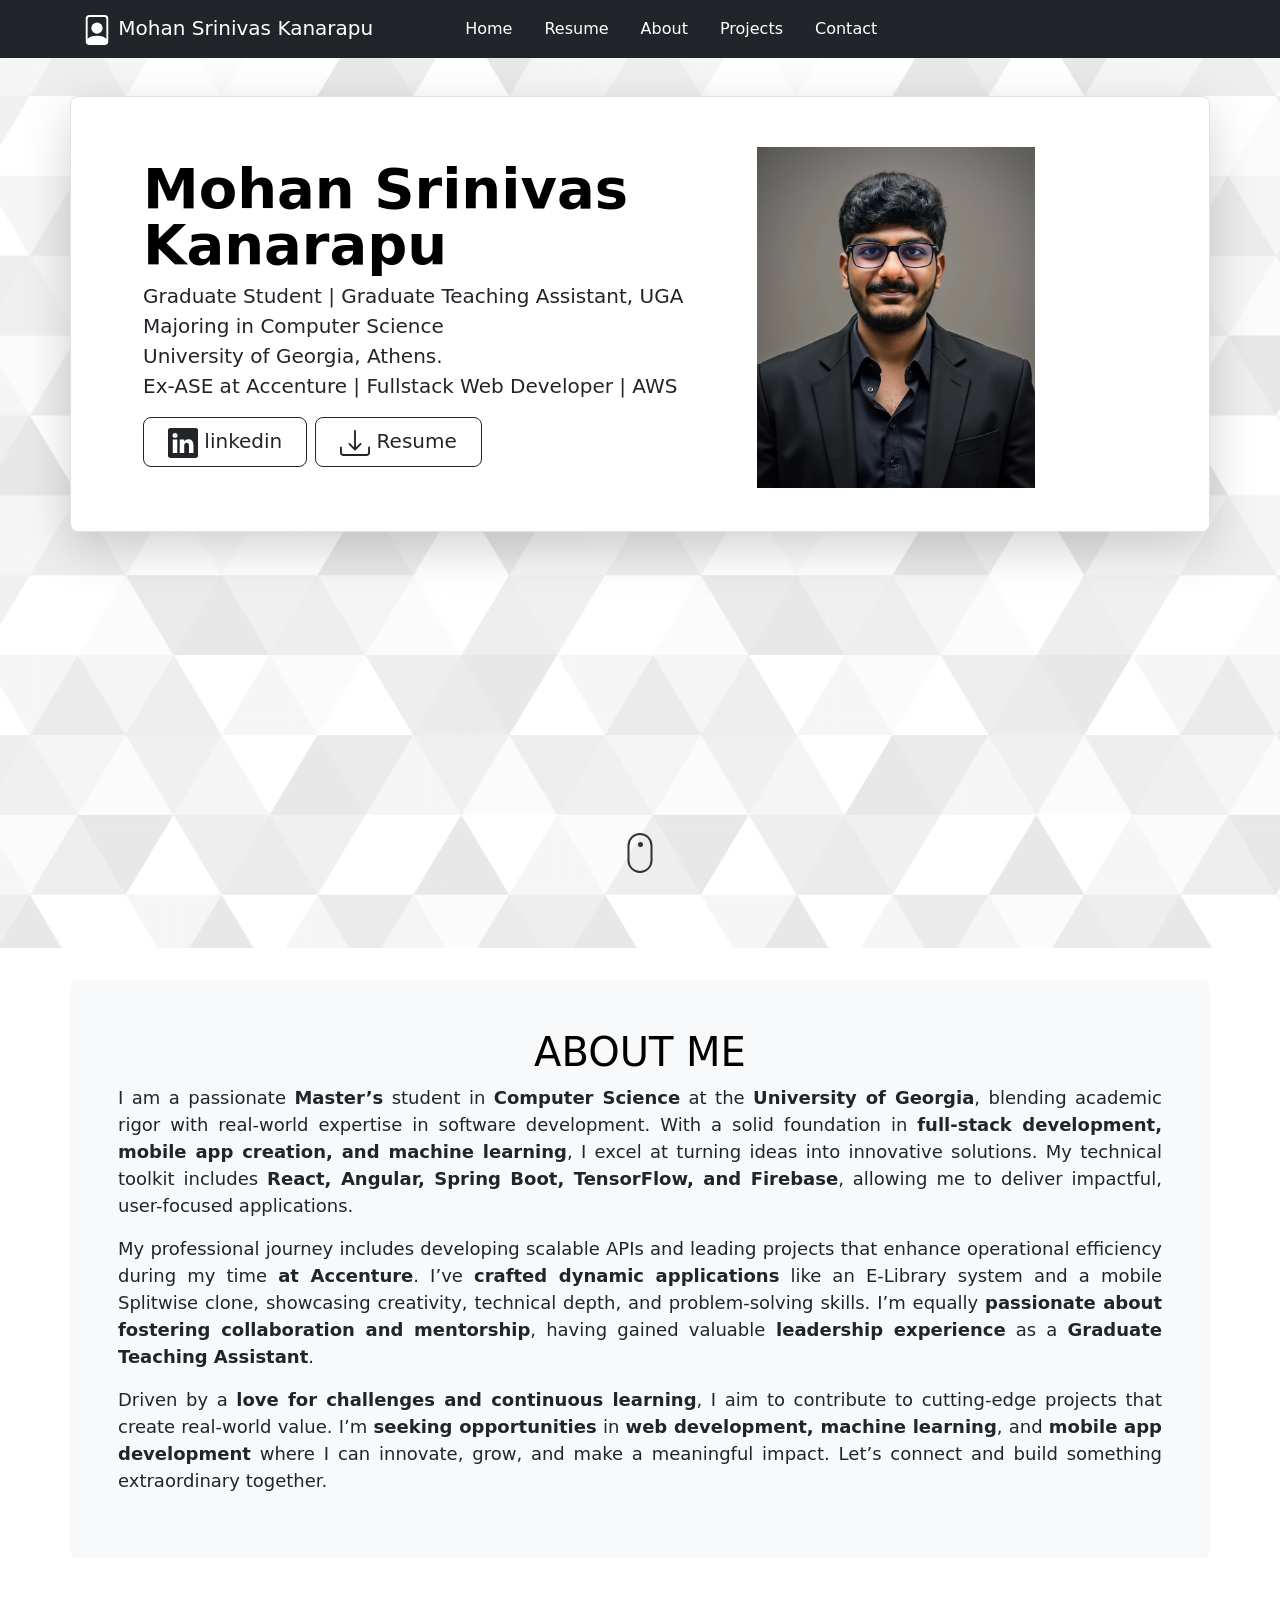
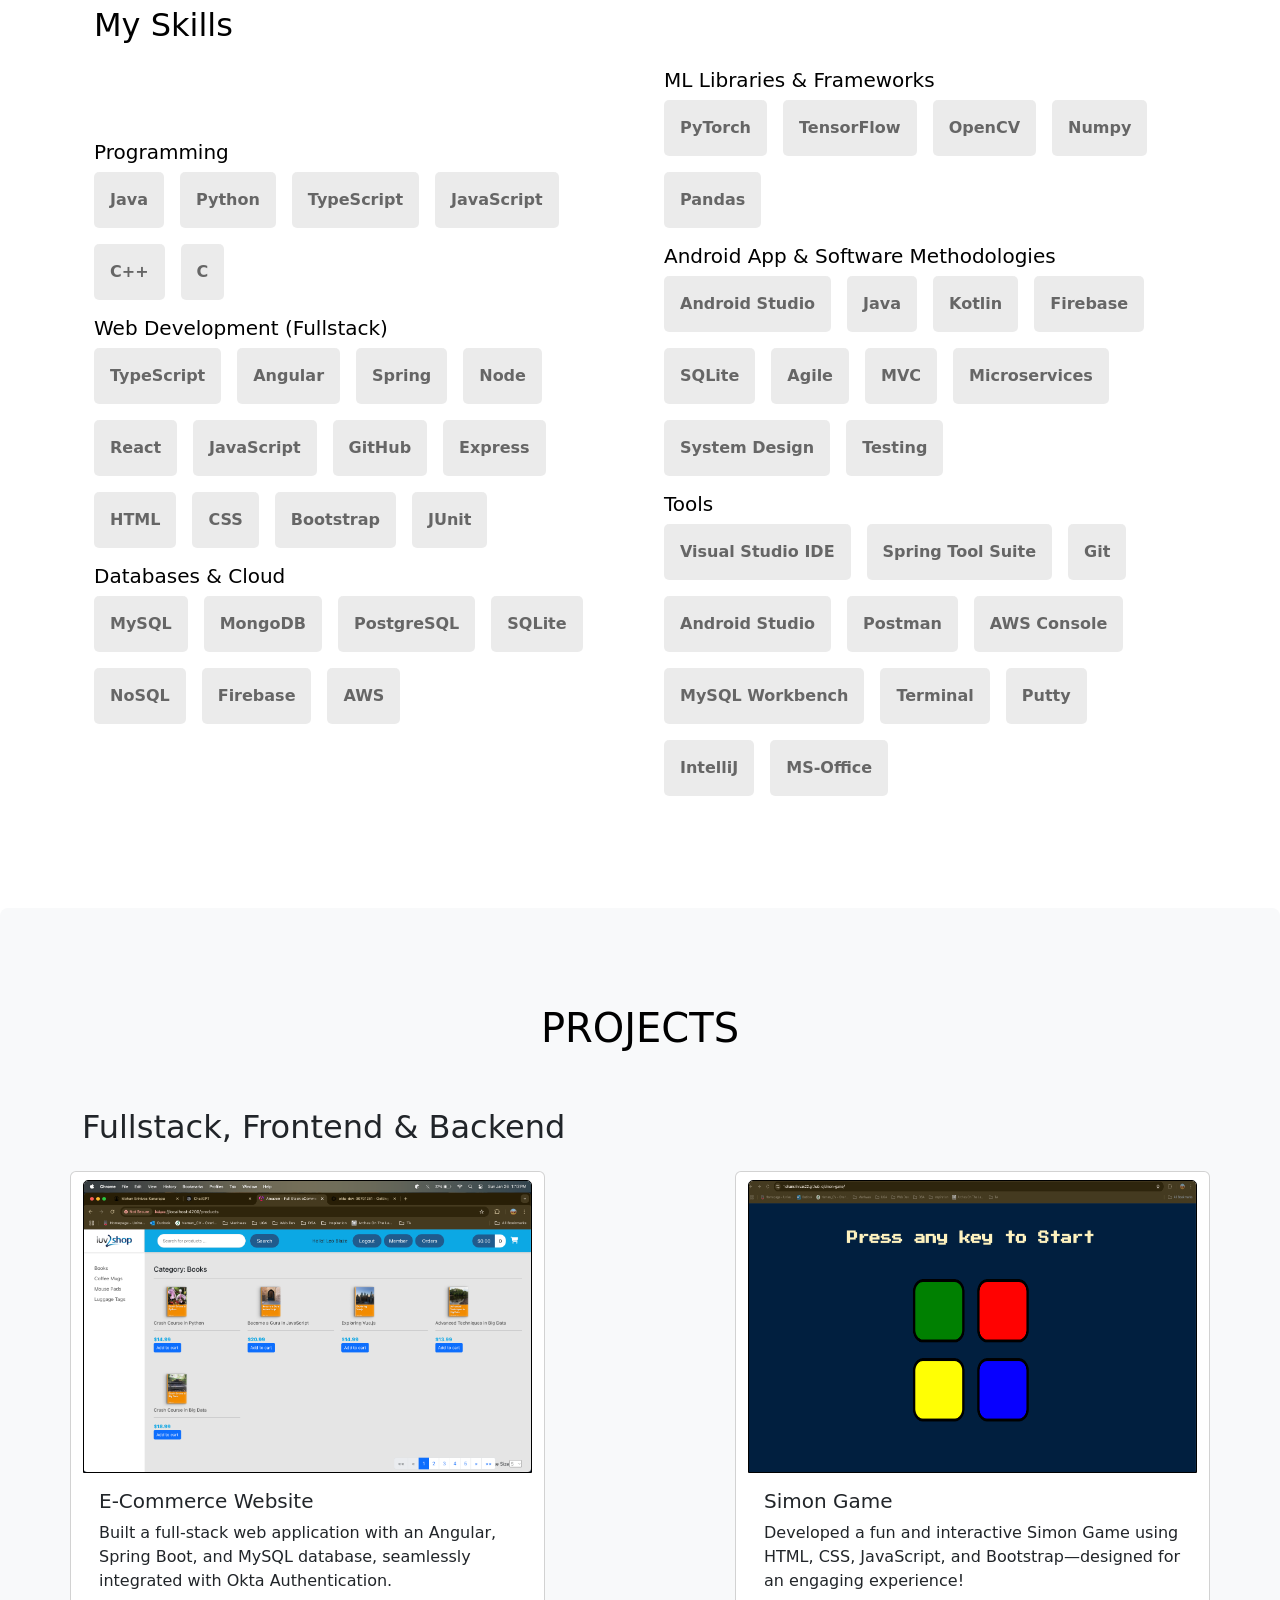
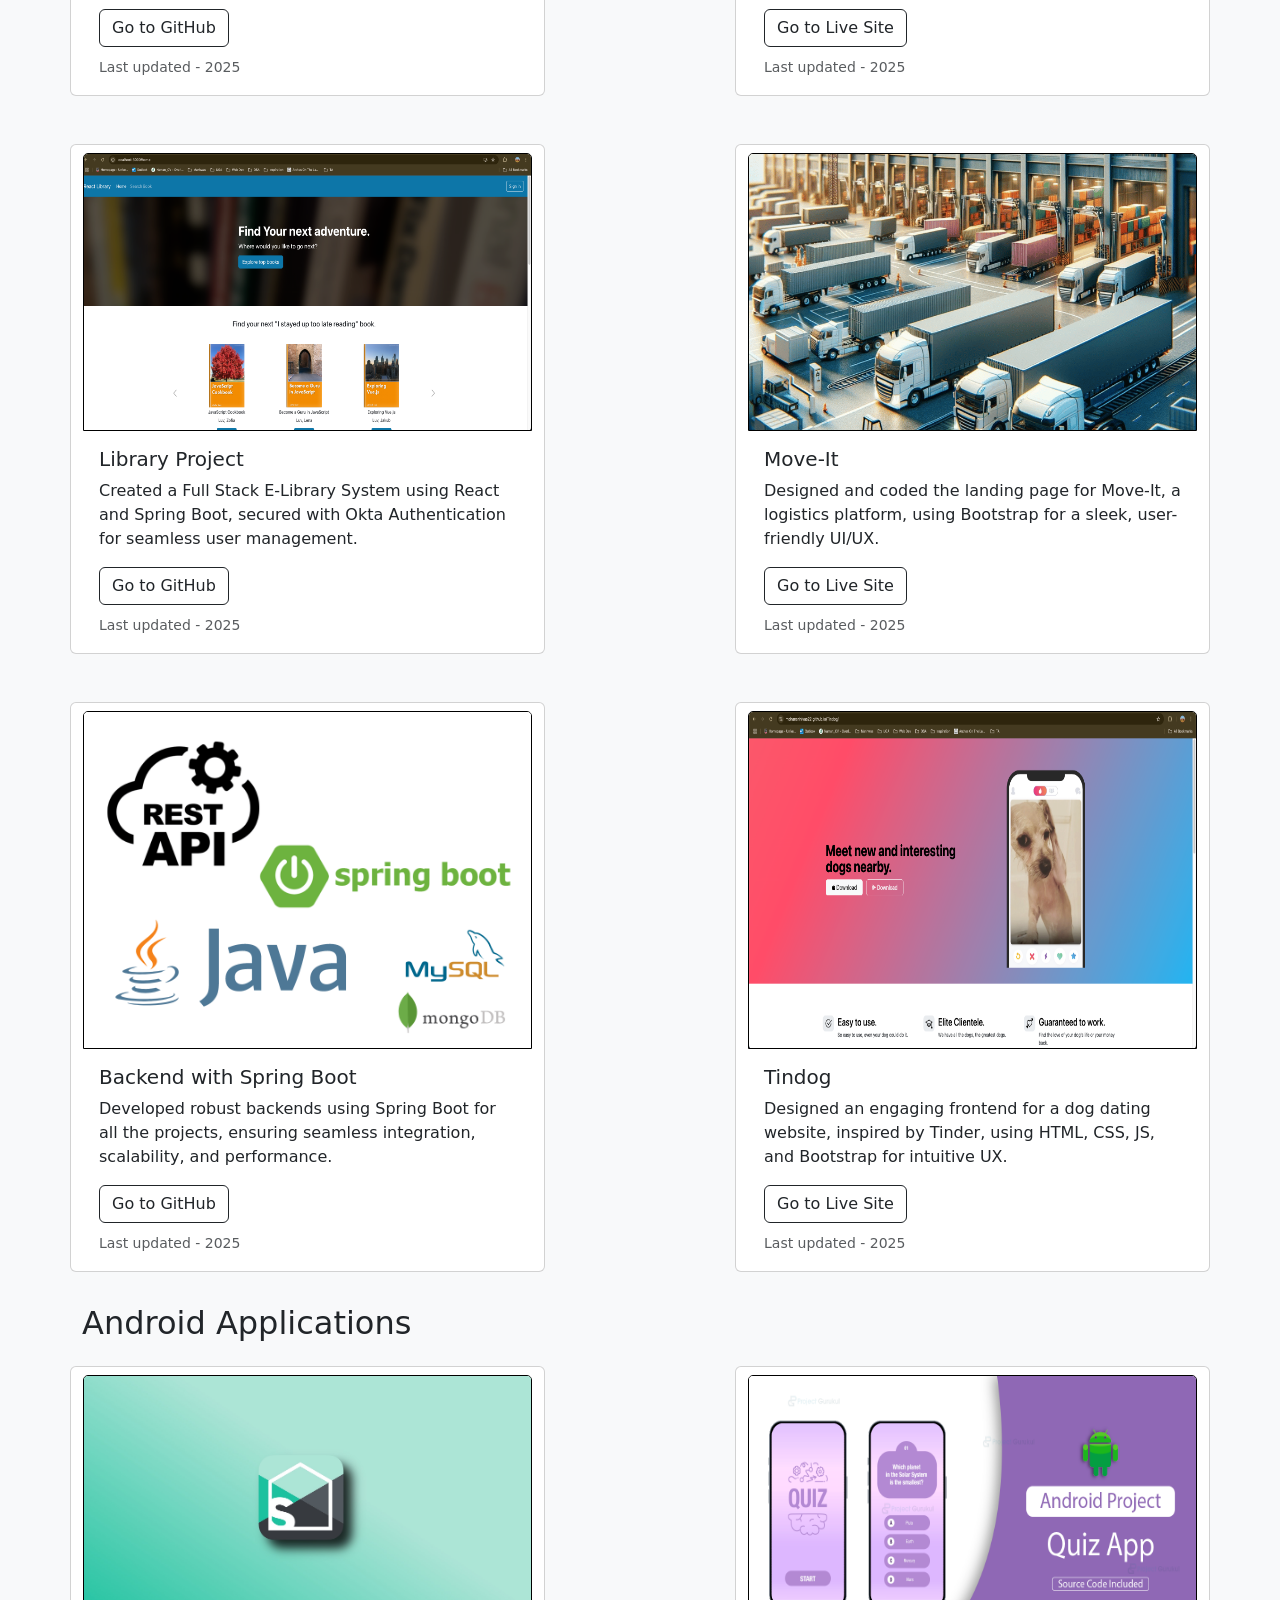
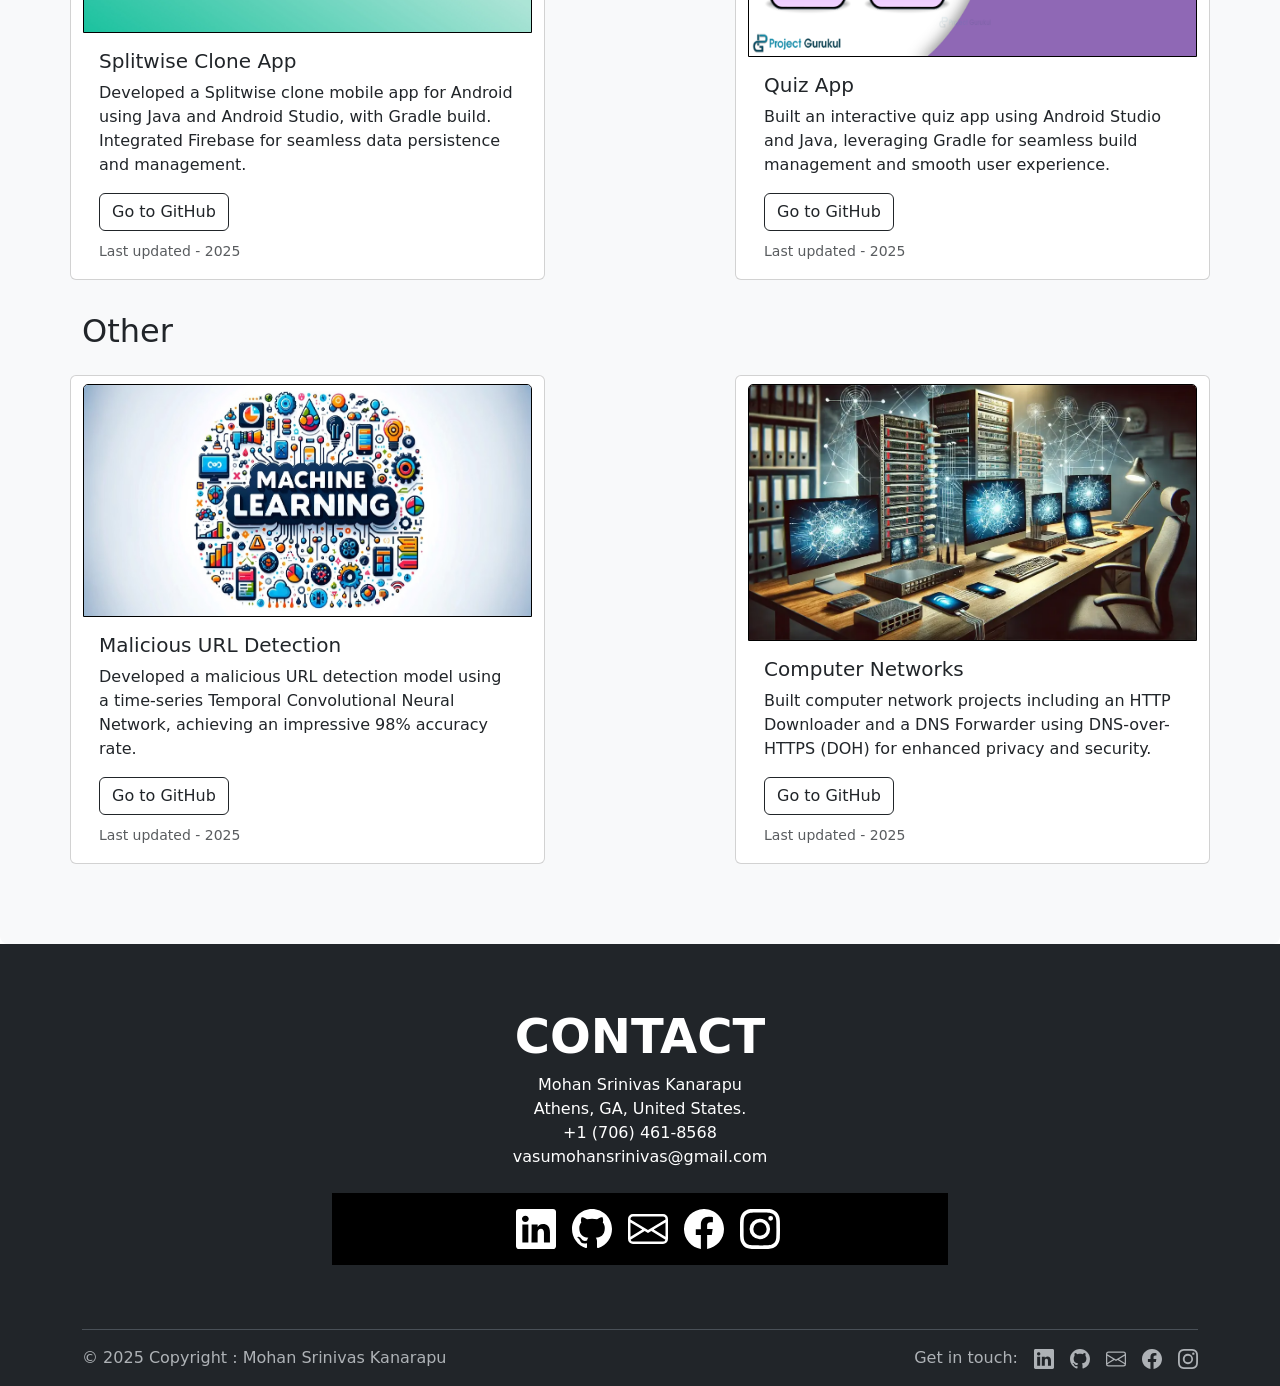
<file: index.html>
<!DOCTYPE html>
<html lang="en">

<head>
    <meta charset="UTF-8">
    <meta name="viewport" content="width=device-width, initial-scale=1.0">
    <link href="./assets/css/bootstrap.min.css" rel="stylesheet">
    <link rel="stylesheet" href="./style.css">
    <title>Mohan Srinivas Kanarapu</title>
    <link rel="icon" type="image/svg" href="./assets/images/favicon.svg">
</head>

<body>
    <!-- Section - 1  Navbar -->
    <section id="Navbar">
        <nav class="navbar navbar-expand-md navbar-dark fixed-top bg-dark">
            <div class="container">
                <a class="navbar-brand" href="#">
                    <svg xmlns="http://www.w3.org/2000/svg" height="30" fill="currentColor" class="bi bi-file-person"
                        viewBox="0 0 16 16">
                        <path
                            d="M12 1a1 1 0 0 1 1 1v10.755S12 11 8 11s-5 1.755-5 1.755V2a1 1 0 0 1 1-1zM4 0a2 2 0 0 0-2 2v12a2 2 0 0 0 2 2h8a2 2 0 0 0 2-2V2a2 2 0 0 0-2-2z" />
                        <path d="M8 10a3 3 0 1 0 0-6 3 3 0 0 0 0 6" />
                    </svg>
                    Mohan Srinivas Kanarapu</a>
                <button class="navbar-toggler" type="button" data-bs-toggle="collapse" data-bs-target="#navbarCollapse"
                    aria-controls="navbarCollapse" aria-expanded="false" aria-label="Toggle navigation">
                    <span class="navbar-toggler-icon"></span>
                </button>
                <div class="collapse navbar-collapse" id="navbarCollapse">
                    <ul class="navbar-nav me-auto mb-2 mb-md-0 px-1">
                        <li class="nav-item">
                            <a class="nav-link" href="#">Home</a>
                        </li>
                        <li class="nav-item">
                            <a class="nav-link"
                                href="https://drive.google.com/file/d/1NSIRCCuCo3BGr7vEapHq0XVBh14Da_H9/view?usp=drive_link"
                                target="_blank">Resume</a>
                        </li>
                        <li class="nav-item">
                            <a class="nav-link" href="#About">About</a>
                        </li>
                        <li class="nav-item">
                            <a class="nav-link" href="#Projects">Projects</a>
                        </li>
                        <li class="nav-item">
                            <a class="nav-link" href="#Contact">Contact</a>
                        </li>
                    </ul>
                </div>
            </div>
        </nav>
    </section>
    <!-- ---------------- -->

    <!-- Section - 2 Hero -->
    <section id="Hero">
        <div class="container my-5 py-5">
            <div class="row p-4 pb-0 pe-lg-0 pt-lg-5 align-items-center rounded-3 border shadow-lg">
                <div class="col-lg-7 p-3 p-lg-5 pt-lg-3">
                    <h1 class="display-4 fw-bold lh-1 text-body-emphasis">Mohan Srinivas Kanarapu</h1>
                    <p class="lead">Graduate Student | Graduate Teaching Assistant, UGA <br> Majoring in Computer
                        Science <br> University
                        of Georgia, Athens. <br> Ex-ASE at Accenture | Fullstack Web Developer | AWS</p>
                    <div class="d-grid gap-2 d-lg-flex justify-content-lg-start mb-4 mb-lg-3">
                        <a href="https://www.linkedin.com/in/mohan-srinivas" target="_blank"><button type="button"
                                class="btn btn-outline-dark btn-lg px-4">
                                <svg xmlns="http://www.w3.org/2000/svg" height="30" fill="currentColor"
                                    class="bi bi-linkedin" viewBox="0 0 16 16">
                                    <path
                                        d="M0 1.146C0 .513.526 0 1.175 0h13.65C15.474 0 16 .513 16 1.146v13.708c0 .633-.526 1.146-1.175 1.146H1.175C.526 16 0 15.487 0 14.854zm4.943 12.248V6.169H2.542v7.225zm-1.2-8.212c.837 0 1.358-.554 1.358-1.248-.015-.709-.52-1.248-1.342-1.248S2.4 3.226 2.4 3.934c0 .694.521 1.248 1.327 1.248zm4.908 8.212V9.359c0-.216.016-.432.08-.586.173-.431.568-.878 1.232-.878.869 0 1.216.662 1.216 1.634v3.865h2.401V9.25c0-2.22-1.184-3.252-2.764-3.252-1.274 0-1.845.7-2.165 1.193v.025h-.016l.016-.025V6.169h-2.4c.03.678 0 7.225 0 7.225z" />
                                </svg>
                                linkedin</button></a>
                        <a href="https://drive.google.com/file/d/1NSIRCCuCo3BGr7vEapHq0XVBh14Da_H9/view?usp=drive_link"
                            target="_blank"><button type="button" class="btn btn-outline-dark btn-lg px-4">
                                <svg xmlns="http://www.w3.org/2000/svg" height="30" fill="currentColor"
                                    class="bi bi-download" viewBox="0 0 16 16">
                                    <path
                                        d="M.5 9.9a.5.5 0 0 1 .5.5v2.5a1 1 0 0 0 1 1h12a1 1 0 0 0 1-1v-2.5a.5.5 0 0 1 1 0v2.5a2 2 0 0 1-2 2H2a2 2 0 0 1-2-2v-2.5a.5.5 0 0 1 .5-.5" />
                                    <path
                                        d="M7.646 11.854a.5.5 0 0 0 .708 0l3-3a.5.5 0 0 0-.708-.708L8.5 10.293V1.5a.5.5 0 0 0-1 0v8.793L5.354 8.146a.5.5 0 1 0-.708.708z" />
                                </svg>
                                Resume</button></a>
                    </div>
                </div>
                <div class="col-lg-4">
                    <img class="rounded-image pb-4 mb-3" src="./assets/images/mohan.jpeg" alt="My Photo" width="80%">
                </div>
            </div>
            <div class="home-hero__mouse-scroll-cont">
                <div class="mouse"></div>
            </div>
        </div>
    </section>
    <!-- ---------------- -->

    <!-- Section - 3  About -->
    <section id="About">
        <div class="container p-5 text-center bg-body-tertiary rounded-3">
            <h1 class="text-body-emphasis">ABOUT ME</h1>
            
            <p class="lead about-me">
                I am a passionate <span class="content-bold">Master’s</span> student in <span class="content-bold">Computer Science</span> at the <span class="content-bold">University of Georgia</span>, blending academic rigor with real-world expertise in software development. With a solid foundation in <span class="content-bold">full-stack development, mobile app creation, and machine learning</span>, I excel at turning ideas into innovative solutions. My technical toolkit includes <span class="content-bold">React, Angular, Spring Boot, TensorFlow, and Firebase</span>, allowing me to deliver impactful, user-focused applications.
            </p>
            <p class="lead about-me">
                My professional journey includes developing scalable APIs and leading projects that enhance operational efficiency during my time <span class="content-bold">at Accenture</span>. I’ve <span class="content-bold">crafted dynamic applications</span> like an E-Library system and a mobile Splitwise clone, showcasing creativity, technical depth, and problem-solving skills. I’m equally <span class="content-bold">passionate about fostering collaboration and mentorship</span>, having gained valuable<span class="content-bold"> leadership experience</span> as a <span class="content-bold">Graduate Teaching Assistant</span>.
            </p>
            <p class="lead about-me">
                Driven by a <span class="content-bold">love for challenges and continuous learning</span>, I aim to contribute to cutting-edge projects that create real-world value. I’m <span class="content-bold">seeking opportunities</span> in <span class="content-bold">web development, machine learning</span>, and <span class="content-bold">mobile app development</span> where I can innovate, grow, and make a meaningful impact. Let’s connect and build something extraordinary together.
            </p>
        </div>
        <div class="container px-4 py-5">
            <h2 class="text-body-emphasis">My Skills</h2>
            <div class="row row-cols-1 row-cols-lg-2 align-items-lg-center g-5 pt-3 pb-5">
                <div class="col">
                    <h5 class=" text-body-emphasis">Programming</h5>
                    <div class="skills">
                        <div class="skills-skill">Java</div>
                        <div class="skills-skill">Python</div>
                        <div class="skills-skill">TypeScript</div>
                        <div class="skills-skill">JavaScript</div>
                        <div class="skills-skill">C++</div>
                        <div class="skills-skill">C</div>
                    </div>
                    <h5 class=" text-body-emphasis">Web Development (Fullstack)</h5>
                    <div class="skills">
                        <div class="skills-skill">TypeScript</div>
                        <div class="skills-skill">Angular</div>
                        <div class="skills-skill">Spring</div>
                        <div class="skills-skill">Node</div>
                        <div class="skills-skill">React</div>
                        <div class="skills-skill">JavaScript</div>
                        <div class="skills-skill">GitHub</div>
                        <div class="skills-skill">Express</div>
                        <div class="skills-skill">HTML</div>
                        <div class="skills-skill">CSS</div>
                        <div class="skills-skill">Bootstrap</div>
                        <div class="skills-skill">JUnit</div>
                    </div>
                    <h5 class=" text-body-emphasis">Databases & Cloud</h5>
                    <div class="skills">
                        <div class="skills-skill">MySQL</div>
                        <div class="skills-skill">MongoDB</div>
                        <div class="skills-skill">PostgreSQL</div>
                        <div class="skills-skill">SQLite</div>
                        <div class="skills-skill">NoSQL</div>
                        <div class="skills-skill">Firebase</div>
                        <div class="skills-skill">AWS</div>
                    </div>
                </div>

                <div class="col">
                    <h5 class="text-body-emphasis">ML Libraries & Frameworks</h5>
                    <div class="skills">
                        <div class="skills-skill">PyTorch</div>
                        <div class="skills-skill">TensorFlow</div>
                        <div class="skills-skill">OpenCV</div>
                        <div class="skills-skill">Numpy</div>
                        <div class="skills-skill">Pandas</div>
                    </div>
                    <h5 class="text-body-emphasis">Android App & Software Methodologies</h5>
                    <div class="skills">
                        <div class="skills-skill">Android Studio</div>
                        <div class="skills-skill">Java</div>
                        <div class="skills-skill">Kotlin</div>
                        <div class="skills-skill">Firebase</div>
                        <div class="skills-skill">SQLite</div>
                        <div class="skills-skill">Agile</div>
                        <div class="skills-skill">MVC</div>
                        <div class="skills-skill">Microservices</div>
                        <div class="skills-skill">System Design</div>
                        <div class="skills-skill">Testing</div>
                    </div>
                    <h5 class="text-body-emphasis">Tools</h5>
                    <div class="skills">
                        <div class="skills-skill">Visual Studio IDE</div>
                        <div class="skills-skill">Spring Tool Suite</div>
                        <div class="skills-skill">Git</div>
                        <div class="skills-skill">Android Studio</div>
                        <div class="skills-skill">Postman</div>
                        <div class="skills-skill">AWS Console</div>
                        <div class="skills-skill">MySQL Workbench</div>
                        <div class="skills-skill">Terminal</div>
                        <div class="skills-skill">Putty</div>
                        <div class="skills-skill">IntelliJ</div>
                        <div class="skills-skill">MS-Office</div>    
                    </div>

                </div>
            </div>
        </div>
    </section>
    <!-- ---------------- -->

    <!-- Section - 4 Projects -->
    <section id="Projects">
        <div class="p-5 bg-body-tertiary rounded-3">
            <div class="container-fluid py-5 text-center">
                <h1 class="text-body-emphasis">PROJECTS</h1>
            </div>
            <div class="container">
                <h2>Fullstack, Frontend & Backend</h2>
                <div class="row d-flex justify-content-between mb-3">
                    <div class="card col-lg-5 my-3">
                        <img src="./assets/images/e-commerce.png" class="card-img-top mt-2" alt="E-Commerce">
                        <div class="card-body">
                            <h5 class="card-title">E-Commerce Website</h5>
                            <p class="card-text">Built a full-stack web application with an Angular, Spring Boot, and
                                MySQL database, seamlessly integrated with Okta Authentication.</p>
                            <a href="https://github.com/MohanSrinivas22/angular-ecommerce" target="_blank"
                                class="btn btn-outline-dark mb-2">Go to GitHub</a>
                            <p class="card-text"><small class="text-body-secondary">Last updated - 2025</small></p>
                        </div>
                    </div>
                    <div class="card col-lg-5 my-3">
                        <img src="./assets/images/simon-game.png" class="card-img-top mt-2" alt="simon-game">
                        <div class="card-body">
                            <h5 class="card-title">Simon Game</h5>
                            <p class="card-text">Developed a fun and interactive Simon Game using HTML, CSS, JavaScript,
                                and Bootstrap—designed for an engaging experience!</p>
                            <a href="https://mohansrinivas22.github.io/simon-game/" target="_blank"
                                class="btn btn-outline-dark mb-2">Go to Live Site</a>
                            <p class="card-text"><small class="text-body-secondary">Last updated - 2025</small></p>
                        </div>
                    </div>
                </div>
                <div class="row d-flex justify-content-between mb-3">
                    <div class="card col-lg-5 my-3">
                        <img src="./assets/images/library.png" class="card-img-top mt-2" alt="E-Library">
                        <div class="card-body">
                            <h5 class="card-title">Library Project</h5>
                            <p class="card-text">Created a Full Stack E-Library System using React and Spring Boot,
                                secured with Okta Authentication for seamless user management.</p>
                            <a href="https://github.com/MohanSrinivas22/Library-Project" target="_blank"
                                class="btn btn-outline-dark mb-2">Go to GitHub</a>
                            <p class="card-text"><small class="text-body-secondary">Last updated - 2025</small></p>
                        </div>
                    </div>
                    <div class="card col-lg-5 my-3">
                        <img src="./assets/images/move-it.png" class="card-img-top mt-2" alt="move-it">
                        <div class="card-body">
                            <h5 class="card-title">Move-It</h5>
                            <p class="card-text">
                                Designed and coded the landing page for Move-It, a logistics platform, using Bootstrap
                                for a sleek, user-friendly UI/UX.</p>
                            <a href="https://mohansrinivas22.github.io/Move-It-Site/" target="_blank"
                                class="btn btn-outline-dark mb-2">Go to Live Site</a>
                            <p class="card-text"><small class="text-body-secondary">Last updated - 2025</small></p>
                        </div>
                    </div>
                </div>
                <div class="row d-flex justify-content-between mb-3">
                    <div class="card col-lg-5 my-3">
                        <img src="./assets/images/spring.png" class="card-img-top mt-2" alt="backend">
                        <div class="card-body">
                            <h5 class="card-title">Backend with Spring Boot</h5>
                            <p class="card-text">Developed robust backends using Spring Boot for all the projects,
                                ensuring seamless integration, scalability, and performance.</p>
                            <a href="https://github.com/MohanSrinivas22/Spring-Projects" target="_blank"
                                class="btn btn-outline-dark mb-2">Go to GitHub</a>
                            <p class="card-text"><small class="text-body-secondary">Last updated - 2025</small></p>
                        </div>
                    </div>
                    <div class="card col-lg-5 my-3">
                        <img src="./assets/images/tindog.png" class="card-img-top mt-2" alt="tindog">
                        <div class="card-body">
                            <h5 class="card-title">Tindog</h5>
                            <p class="card-text">Designed an engaging frontend for a dog dating website, inspired by
                                Tinder, using HTML, CSS, JS, and Bootstrap for intuitive UX.</p>
                            <a href="https://mohansrinivas22.github.io/Tindog/" target="_blank"
                                class="btn btn-outline-dark mb-2">Go to Live Site</a>
                            <p class="card-text"><small class="text-body-secondary">Last updated - 2025</small></p>
                        </div>
                    </div>
                </div>
            </div>
            <div class="container">
                <h2>Android Applications</h2>
                <div class="row d-flex justify-content-between mb-3">
                    <div class="card col-lg-5 my-3">
                        <img src="./assets/images/splitwise.png" class="card-img-top mt-2" alt="Mobile App">
                        <div class="card-body">
                            <h5 class="card-title">Splitwise Clone App</h5>
                            <p class="card-text">Developed a Splitwise clone mobile app for Android using Java and
                                Android Studio, with Gradle build. Integrated Firebase for seamless data persistence and
                                management.</p>
                            <a href="https://github.com/MohanSrinivas22/RoommateShoppingDemo" target="_blank"
                                class="btn btn-outline-dark mb-2">Go to GitHub</a>
                            <p class="card-text"><small class="text-body-secondary">Last updated - 2025</small></p>
                        </div>
                    </div>
                    <div class="card col-lg-5 my-3">
                        <img src="./assets/images/quiz-app.png" class="card-img-top mt-2" alt="E-Commerce">
                        <div class="card-body">
                            <h5 class="card-title">Quiz App</h5>
                            <p class="card-text">
                                Built an interactive quiz app using Android Studio and Java, leveraging Gradle for
                                seamless build management and smooth user experience.</p>
                            <a href="https://github.com/MohanSrinivas22/QuizApp" target="_blank"
                                class="btn btn-outline-dark mb-2">Go to GitHub</a>
                            <p class="card-text"><small class="text-body-secondary">Last updated - 2025</small></p>
                        </div>
                    </div>
                </div>
            </div>
            <div class="container">
                <h2>Other</h2>
                <div class="row d-flex justify-content-between mb-3">
                    <div class="card col-lg-5 my-3">
                        <img src="./assets/images/machine-learning.png" class="card-img-top mt-2" alt="E-Commerce">
                        <div class="card-body">
                            <h5 class="card-title">Malicious URL Detection</h5>
                            <p class="card-text">Developed a malicious URL detection model using a time-series Temporal
                                Convolutional Neural Network, achieving an impressive 98% accuracy rate.</p>
                            <a href="https://github.com/MohanSrinivas22/UG_Project" target="_blank"
                                class="btn btn-outline-dark mb-2">Go to GitHub</a>
                            <p class="card-text"><small class="text-body-secondary">Last updated - 2025</small></p>
                        </div>
                    </div>
                    <div class="card col-lg-5 my-3">
                        <img src="./assets/images/cn.png" class="card-img-top mt-2" alt="Mobile App">
                        <div class="card-body">
                            <h5 class="card-title">Computer Networks</h5>
                            <p class="card-text">Built computer network projects including an HTTP Downloader and a DNS
                                Forwarder using DNS-over-HTTPS (DOH) for enhanced privacy and security.</p>
                            <a href="https://github.com/MohanSrinivas22/CN" target="_blank"
                                class="btn btn-outline-dark mb-2">Go to GitHub</a>
                            <p class="card-text"><small class="text-body-secondary">Last updated - 2025</small></p>
                        </div>
                    </div>
                </div>
            </div>
        </div>
    </section>
    <!-------------------------->

    <!-- Section - 5 Contact -->
    <section id="Contact">
        <div class="bg-dark text-secondary px-4 py-5 text-center">
            <div class="py-3">
                <h1 class="display-5 fw-bold text-white">CONTACT</h1>
                <div class="col-lg-6 mx-auto">
                    <p class="fs-6 mb-4">Mohan Srinivas Kanarapu <br>
                        Athens, GA, United States.<br>
                        +1 (706) 461-8568 <br>
                        vasumohansrinivas@gmail.com <br>
                    </p>
                    <div class="container pt-3">
                        <ul class="col justify-content-center list-unstyled d-flex">
                            <li class="ms-3"><a class="text-white" href="https://www.linkedin.com/in/mohan-srinivas"
                                    target="_blank">
                                    <svg xmlns="http://www.w3.org/2000/svg" height="40" fill="currentColor"
                                        class="bi bi-linkedin" viewBox="0 0 16 16">
                                        <path
                                            d="M0 1.146C0 .513.526 0 1.175 0h13.65C15.474 0 16 .513 16 1.146v13.708c0 .633-.526 1.146-1.175 1.146H1.175C.526 16 0 15.487 0 14.854zm4.943 12.248V6.169H2.542v7.225zm-1.2-8.212c.837 0 1.358-.554 1.358-1.248-.015-.709-.52-1.248-1.342-1.248S2.4 3.226 2.4 3.934c0 .694.521 1.248 1.327 1.248zm4.908 8.212V9.359c0-.216.016-.432.08-.586.173-.431.568-.878 1.232-.878.869 0 1.216.662 1.216 1.634v3.865h2.401V9.25c0-2.22-1.184-3.252-2.764-3.252-1.274 0-1.845.7-2.165 1.193v.025h-.016l.016-.025V6.169h-2.4c.03.678 0 7.225 0 7.225z" />
                                    </svg>
                            <li class="ms-3"><a class="text-white" href="https://www.github.com/MohanSrinivas22"
                                    target="_blank">
                                    <svg xmlns="http://www.w3.org/2000/svg" height="40" fill="currentColor"
                                        class="bi bi-github" viewBox="0 0 16 16">
                                        <path
                                            d="M8 0C3.58 0 0 3.58 0 8c0 3.54 2.29 6.53 5.47 7.59.4.07.55-.17.55-.38 0-.19-.01-.82-.01-1.49-2.01.37-2.53-.49-2.69-.94-.09-.23-.48-.94-.82-1.13-.28-.15-.68-.52-.01-.53.63-.01 1.08.58 1.23.82.72 1.21 1.87.87 2.33.66.07-.52.28-.87.51-1.07-1.78-.2-3.64-.89-3.64-3.95 0-.87.31-1.59.82-2.15-.08-.2-.36-1.02.08-2.12 0 0 .67-.21 2.2.82.64-.18 1.32-.27 2-.27s1.36.09 2 .27c1.53-1.04 2.2-.82 2.2-.82.44 1.1.16 1.92.08 2.12.51.56.82 1.27.82 2.15 0 3.07-1.87 3.75-3.65 3.95.29.25.54.73.54 1.48 0 1.07-.01 1.93-.01 2.2 0 .21.15.46.55.38A8.01 8.01 0 0 0 16 8c0-4.42-3.58-8-8-8" />
                                    </svg>
                            </li>
                            <li class="ms-3"><a class="text-white" href="mailto: vasumohansrinivas@gmail.com"
                                    target="_blank">
                                    <svg xmlns="http://www.w3.org/2000/svg" height="40" fill="currentColor"
                                        class="bi bi-envelope" viewBox="0 0 16 16">
                                        <path
                                            d="M0 4a2 2 0 0 1 2-2h12a2 2 0 0 1 2 2v8a2 2 0 0 1-2 2H2a2 2 0 0 1-2-2zm2-1a1 1 0 0 0-1 1v.217l7 4.2 7-4.2V4a1 1 0 0 0-1-1zm13 2.383-4.708 2.825L15 11.105zm-.034 6.876-5.64-3.471L8 9.583l-1.326-.795-5.64 3.47A1 1 0 0 0 2 13h12a1 1 0 0 0 .966-.741M1 11.105l4.708-2.897L1 5.383z" />
                                    </svg></a>
                            </li>
                            <li class="ms-3"><a class="text-white" href="https://www.facebook.com/mohansrinivas.k.9"
                                    target="_blank">
                                    <svg xmlns="http://www.w3.org/2000/svg" height="40" fill="currentColor"
                                        class="bi bi-facebook" viewBox="0 0 16 16">
                                        <path
                                            d="M16 8.049c0-4.446-3.582-8.05-8-8.05C3.58 0-.002 3.603-.002 8.05c0 4.017 2.926 7.347 6.75 7.951v-5.625h-2.03V8.05H6.75V6.275c0-2.017 1.195-3.131 3.022-3.131.876 0 1.791.157 1.791.157v1.98h-1.009c-.993 0-1.303.621-1.303 1.258v1.51h2.218l-.354 2.326H9.25V16c3.824-.604 6.75-3.934 6.75-7.951" />
                                    </svg>
                            </li>
                            <li class="ms-3"><a class="text-white" href="https://www.instagram.com/mohan_srinivas_k/"
                                    target="_blank">
                                    <svg xmlns="http://www.w3.org/2000/svg" height="40" fill="currentColor"
                                        class="bi bi-instagram" viewBox="0 0 16 16">
                                        <path
                                            d="M8 0C5.829 0 5.556.01 4.703.048 3.85.088 3.269.222 2.76.42a3.9 3.9 0 0 0-1.417.923A3.9 3.9 0 0 0 .42 2.76C.222 3.268.087 3.85.048 4.7.01 5.555 0 5.827 0 8.001c0 2.172.01 2.444.048 3.297.04.852.174 1.433.372 1.942.205.526.478.972.923 1.417.444.445.89.719 1.416.923.51.198 1.09.333 1.942.372C5.555 15.99 5.827 16 8 16s2.444-.01 3.298-.048c.851-.04 1.434-.174 1.943-.372a3.9 3.9 0 0 0 1.416-.923c.445-.445.718-.891.923-1.417.197-.509.332-1.09.372-1.942C15.99 10.445 16 10.173 16 8s-.01-2.445-.048-3.299c-.04-.851-.175-1.433-.372-1.941a3.9 3.9 0 0 0-.923-1.417A3.9 3.9 0 0 0 13.24.42c-.51-.198-1.092-.333-1.943-.372C10.443.01 10.172 0 7.998 0zm-.717 1.442h.718c2.136 0 2.389.007 3.232.046.78.035 1.204.166 1.486.275.373.145.64.319.92.599s.453.546.598.92c.11.281.24.705.275 1.485.039.843.047 1.096.047 3.231s-.008 2.389-.047 3.232c-.035.78-.166 1.203-.275 1.485a2.5 2.5 0 0 1-.599.919c-.28.28-.546.453-.92.598-.28.11-.704.24-1.485.276-.843.038-1.096.047-3.232.047s-2.39-.009-3.233-.047c-.78-.036-1.203-.166-1.485-.276a2.5 2.5 0 0 1-.92-.598 2.5 2.5 0 0 1-.6-.92c-.109-.281-.24-.705-.275-1.485-.038-.843-.046-1.096-.046-3.233s.008-2.388.046-3.231c.036-.78.166-1.204.276-1.486.145-.373.319-.64.599-.92s.546-.453.92-.598c.282-.11.705-.24 1.485-.276.738-.034 1.024-.044 2.515-.045zm4.988 1.328a.96.96 0 1 0 0 1.92.96.96 0 0 0 0-1.92m-4.27 1.122a4.109 4.109 0 1 0 0 8.217 4.109 4.109 0 0 0 0-8.217m0 1.441a2.667 2.667 0 1 1 0 5.334 2.667 2.667 0 0 1 0-5.334" />
                                    </svg></a>
                            </li>
                        </ul>
                    </div>
                </div>
            </div>
        </div>
    </section>
    <!-- ---------------- -->

    <!-- Section - 6 Footer-->
    <section id="Footer" class="mb-0 pb-0 bg-dark" data-bs-theme="dark">
        <div class="container">
            <footer class="d-flex flex-wrap justify-content-between align-items-center py-3 border-top ">
                <div class="col-md-4 d-flex align-items-center">
                    <span class="mb-3 mb-md-0 text-body-secondary">© 2025 Copyright : Mohan Srinivas Kanarapu</span>
                </div>

                <ul class="nav col-md-4 justify-content-end list-unstyled d-flex">
                    <li class="ms-3">
                        <span class="mb-3 mb-md-0 text-body-secondary">Get in touch: </span>
                    </li>
                    <li class="ms-3"><a class="text-body-secondary" href="https://www.linkedin.com/in/mohan-srinivas"
                            target="_blank">
                            <svg xmlns="http://www.w3.org/2000/svg" height="20" fill="currentColor"
                                class="bi bi-linkedin" viewBox="0 0 16 16">
                                <path
                                    d="M0 1.146C0 .513.526 0 1.175 0h13.65C15.474 0 16 .513 16 1.146v13.708c0 .633-.526 1.146-1.175 1.146H1.175C.526 16 0 15.487 0 14.854zm4.943 12.248V6.169H2.542v7.225zm-1.2-8.212c.837 0 1.358-.554 1.358-1.248-.015-.709-.52-1.248-1.342-1.248S2.4 3.226 2.4 3.934c0 .694.521 1.248 1.327 1.248zm4.908 8.212V9.359c0-.216.016-.432.08-.586.173-.431.568-.878 1.232-.878.869 0 1.216.662 1.216 1.634v3.865h2.401V9.25c0-2.22-1.184-3.252-2.764-3.252-1.274 0-1.845.7-2.165 1.193v.025h-.016l.016-.025V6.169h-2.4c.03.678 0 7.225 0 7.225z" />
                            </svg>
                    </li>
                    <li class="ms-3"><a class="text-body-secondary" href="https://www.github.com/MohanSrinivas22"
                            target="_blank">
                            <svg xmlns="http://www.w3.org/2000/svg" height="20" fill="currentColor" class="bi bi-github"
                                viewBox="0 0 16 16">
                                <path
                                    d="M8 0C3.58 0 0 3.58 0 8c0 3.54 2.29 6.53 5.47 7.59.4.07.55-.17.55-.38 0-.19-.01-.82-.01-1.49-2.01.37-2.53-.49-2.69-.94-.09-.23-.48-.94-.82-1.13-.28-.15-.68-.52-.01-.53.63-.01 1.08.58 1.23.82.72 1.21 1.87.87 2.33.66.07-.52.28-.87.51-1.07-1.78-.2-3.64-.89-3.64-3.95 0-.87.31-1.59.82-2.15-.08-.2-.36-1.02.08-2.12 0 0 .67-.21 2.2.82.64-.18 1.32-.27 2-.27s1.36.09 2 .27c1.53-1.04 2.2-.82 2.2-.82.44 1.1.16 1.92.08 2.12.51.56.82 1.27.82 2.15 0 3.07-1.87 3.75-3.65 3.95.29.25.54.73.54 1.48 0 1.07-.01 1.93-.01 2.2 0 .21.15.46.55.38A8.01 8.01 0 0 0 16 8c0-4.42-3.58-8-8-8" />
                            </svg>
                    </li>
                    <li class="ms-3"><a class="text-body-secondary" href="mailto: vasumohansrinivas@gmail.com"
                            target="_blank">
                            <svg xmlns="http://www.w3.org/2000/svg" height="20" fill="currentColor"
                                class="bi bi-envelope" viewBox="0 0 16 16">
                                <path
                                    d="M0 4a2 2 0 0 1 2-2h12a2 2 0 0 1 2 2v8a2 2 0 0 1-2 2H2a2 2 0 0 1-2-2zm2-1a1 1 0 0 0-1 1v.217l7 4.2 7-4.2V4a1 1 0 0 0-1-1zm13 2.383-4.708 2.825L15 11.105zm-.034 6.876-5.64-3.471L8 9.583l-1.326-.795-5.64 3.47A1 1 0 0 0 2 13h12a1 1 0 0 0 .966-.741M1 11.105l4.708-2.897L1 5.383z" />
                            </svg></a>
                    </li>
                    <li class="ms-3"><a class="text-body-secondary" href="https://www.facebook.com/mohansrinivas.k.9"
                            target="_blank">
                            <svg xmlns="http://www.w3.org/2000/svg" height="20" fill="currentColor"
                                class="bi bi-facebook" viewBox="0 0 16 16">
                                <path
                                    d="M16 8.049c0-4.446-3.582-8.05-8-8.05C3.58 0-.002 3.603-.002 8.05c0 4.017 2.926 7.347 6.75 7.951v-5.625h-2.03V8.05H6.75V6.275c0-2.017 1.195-3.131 3.022-3.131.876 0 1.791.157 1.791.157v1.98h-1.009c-.993 0-1.303.621-1.303 1.258v1.51h2.218l-.354 2.326H9.25V16c3.824-.604 6.75-3.934 6.75-7.951" />
                            </svg>
                    </li>
                    <li class="ms-3"><a class="text-body-secondary" href="https://www.instagram.com/mohan_srinivas_k/"
                            target="_blank">
                            <svg xmlns="http://www.w3.org/2000/svg" height="20" fill="currentColor"
                                class="bi bi-instagram" viewBox="0 0 16 16">
                                <path
                                    d="M8 0C5.829 0 5.556.01 4.703.048 3.85.088 3.269.222 2.76.42a3.9 3.9 0 0 0-1.417.923A3.9 3.9 0 0 0 .42 2.76C.222 3.268.087 3.85.048 4.7.01 5.555 0 5.827 0 8.001c0 2.172.01 2.444.048 3.297.04.852.174 1.433.372 1.942.205.526.478.972.923 1.417.444.445.89.719 1.416.923.51.198 1.09.333 1.942.372C5.555 15.99 5.827 16 8 16s2.444-.01 3.298-.048c.851-.04 1.434-.174 1.943-.372a3.9 3.9 0 0 0 1.416-.923c.445-.445.718-.891.923-1.417.197-.509.332-1.09.372-1.942C15.99 10.445 16 10.173 16 8s-.01-2.445-.048-3.299c-.04-.851-.175-1.433-.372-1.941a3.9 3.9 0 0 0-.923-1.417A3.9 3.9 0 0 0 13.24.42c-.51-.198-1.092-.333-1.943-.372C10.443.01 10.172 0 7.998 0zm-.717 1.442h.718c2.136 0 2.389.007 3.232.046.78.035 1.204.166 1.486.275.373.145.64.319.92.599s.453.546.598.92c.11.281.24.705.275 1.485.039.843.047 1.096.047 3.231s-.008 2.389-.047 3.232c-.035.78-.166 1.203-.275 1.485a2.5 2.5 0 0 1-.599.919c-.28.28-.546.453-.92.598-.28.11-.704.24-1.485.276-.843.038-1.096.047-3.232.047s-2.39-.009-3.233-.047c-.78-.036-1.203-.166-1.485-.276a2.5 2.5 0 0 1-.92-.598 2.5 2.5 0 0 1-.6-.92c-.109-.281-.24-.705-.275-1.485-.038-.843-.046-1.096-.046-3.233s.008-2.388.046-3.231c.036-.78.166-1.204.276-1.486.145-.373.319-.64.599-.92s.546-.453.92-.598c.282-.11.705-.24 1.485-.276.738-.034 1.024-.044 2.515-.045zm4.988 1.328a.96.96 0 1 0 0 1.92.96.96 0 0 0 0-1.92m-4.27 1.122a4.109 4.109 0 1 0 0 8.217 4.109 4.109 0 0 0 0-8.217m0 1.441a2.667 2.667 0 1 1 0 5.334 2.667 2.667 0 0 1 0-5.334" />
                            </svg></a>
                    </li>

                </ul>
            </footer>
        </div>
    </section>
    <!-- ---------------- -->

    <script src="./assets/js/bootstrap.min.js">
    </script>
</body>

</html>
</file>
<file: style.css>
#navbarCollapse{
    margin-left: 3rem;
  }
  
  .nav-item{
    margin-left: 1rem;
  }

  .nav-item a {
    color: white;
  }
  
  #Hero{
    height: 100vh;
    background-image: url(./assets/images/image.png);
    background-size: cover;
  }
  #Hero  .row{
    background-color: white;
  }

  #About {
    margin-top: 2rem;  
  }

  #Contact{
    background-color: black;
  }

  #Contact .container{
    display: flex;
    align-items: center;
    justify-content: center;
    background-color: black;
  }

  #Contact p{
    color: white;
  }

  #Projects .card-img-top{
    border: 1px solid black;
    width: 100%;
    height: 60%;
  }

  .home-hero__mouse-scroll-cont {
    position: absolute;
    bottom: 3%;
    left: 50%;
    transform: translateX(-50%);
  }
  
  .mouse {
    width: 25px;
    height: 40px;
    border: 2px solid #333;
    border-radius: 60px;
    position: relative;
    overflow: hidden;
  }
  
  .mouse::before {
    content: '';
    width: 5px;
    height: 5px;
    position: absolute;
    top: 7px;
    left: 50%;
    transform: translateX(-50%);
    background-color: #333;
    border-radius: 50%;
    opacity: 1;
    animation: wheel 1.3s infinite ease-in-out;
  }
  
  @keyframes wheel {
    0% {
      top: 7px;
      opacity: 1;
    }
    50% {
      top: 25px;
      opacity: 0.5;
    }
    100% {
      top: 7px;
      opacity: 1;
    }
  }

  @media (min-width: 1024px) {
    .home-hero__mouse-scroll-cont {
      display: block; /* Show on large screens */
    }
  }
  
  @media (max-width: 1023px) {
    .home-hero__mouse-scroll-cont {
      display: none; /* Hide on smaller screens */
    }
    .rounded-image{
      width: 50%;
    }
    #Hero{
      text-align: center;
    }
  }
  
  

  h3 > a{
    text-decoration: none;
    color: #dee2e6;
  }
  
  .card{
    background-size: contain;
  }

  .about-me{
    font-size: large;
    text-align: justify;
  }

  .content-bold{
    font-weight: 600;
  }

  .skills{
    display: flex;
    flex-wrap: wrap;
  }

  .skills-skill{
    padding: 1rem 1rem;
    margin-bottom: 1rem;
    margin-right: 1rem;
    font-size: 1rem;
    background: rgba(153, 153, 153, 0.2);
    border-radius: 5px;
    font-weight: 700;
    color: #666;
  }
</file>
